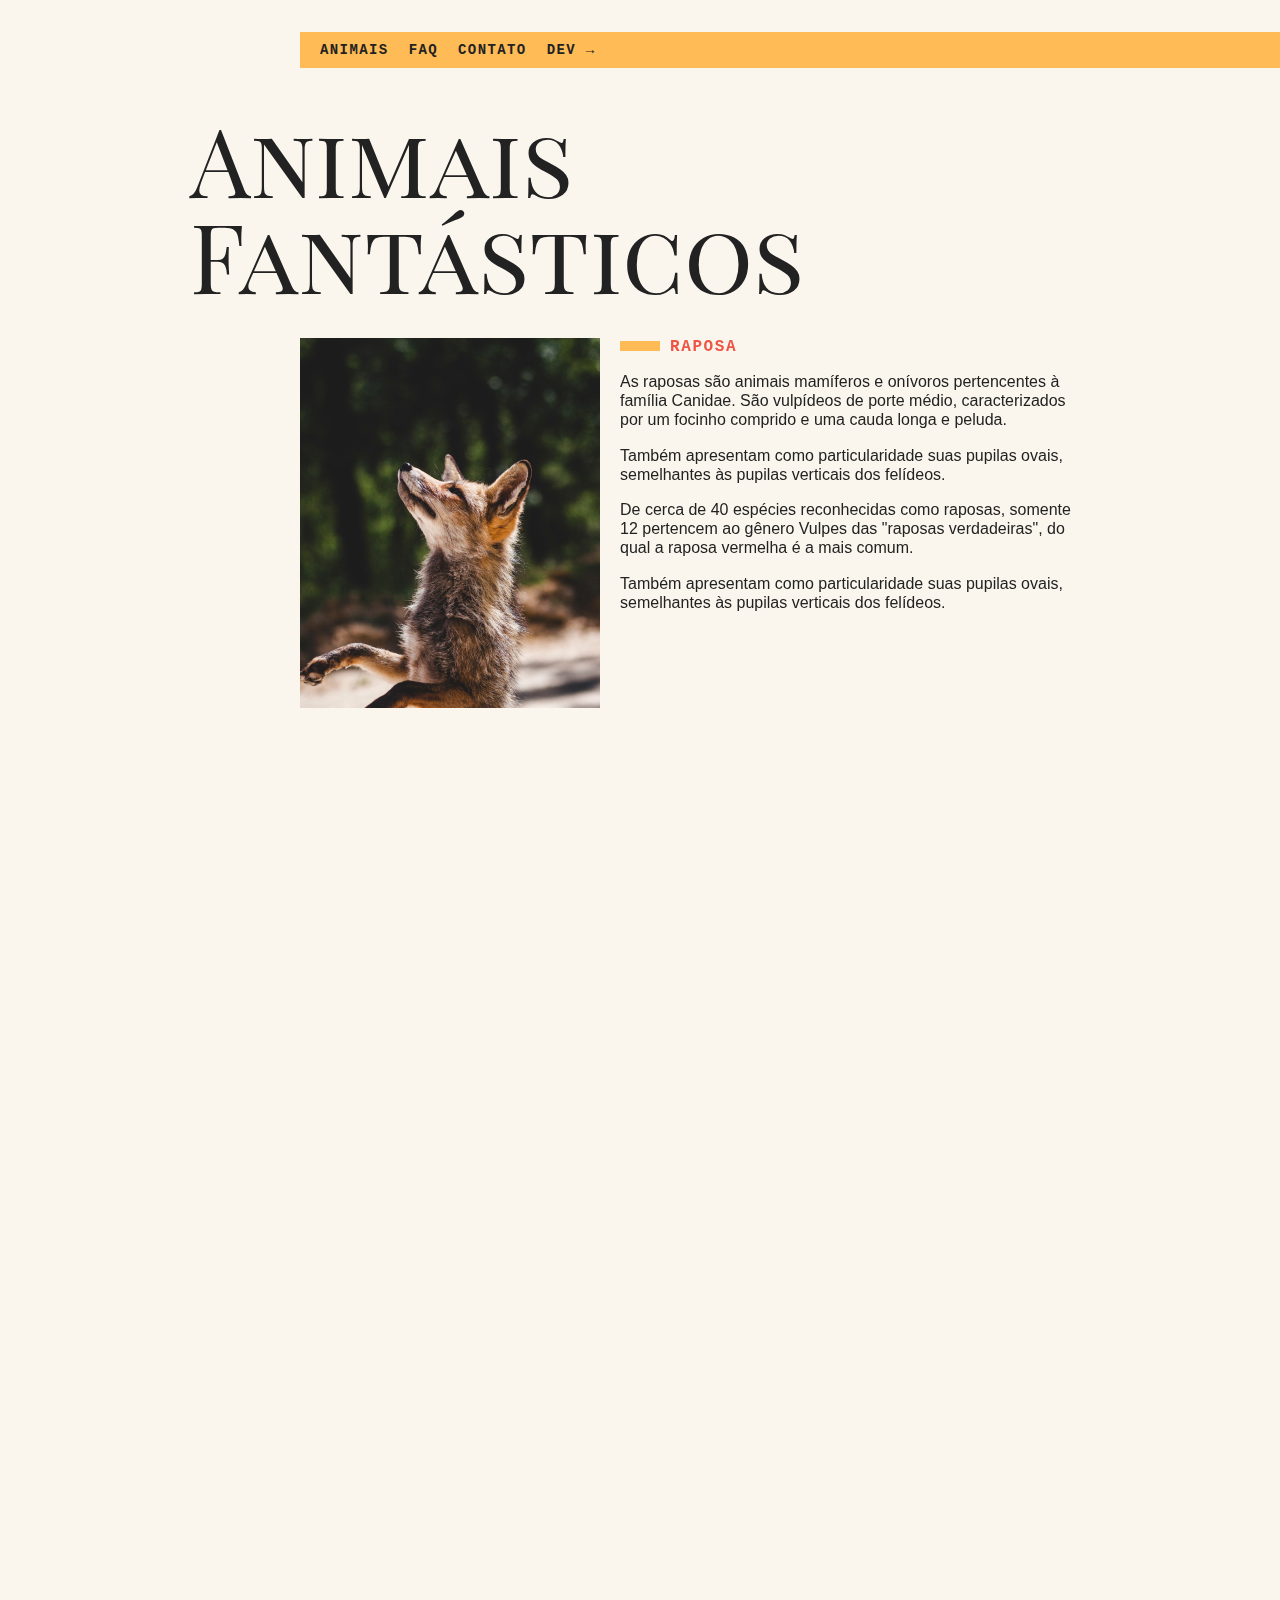
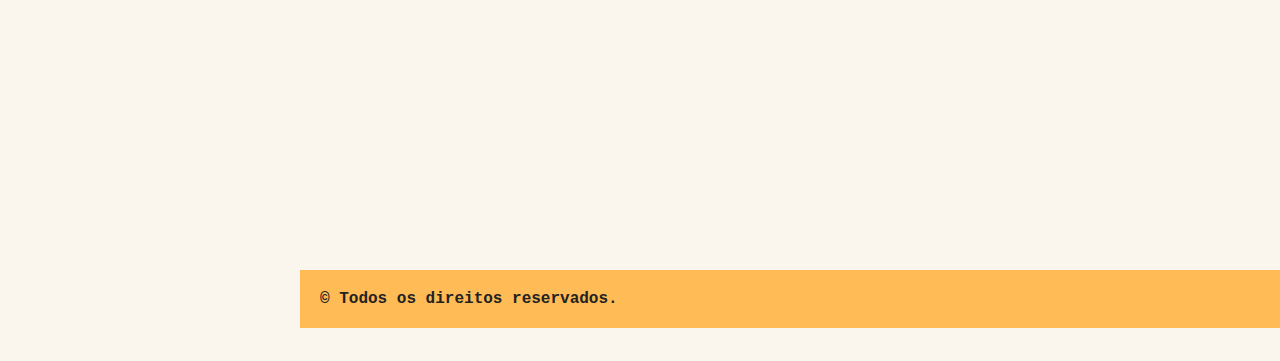
<file: sites/animais-fantastico/index.html>
<!DOCTYPE html>
<html>
<head>
  <meta charset="utf-8" />
  <meta http-equiv="X-UA-Compatible" content="IE=edge">
  <title>Animais Fantásticos</title>
  <meta name="viewport" content="width=device-width, initial-scale=1">
  <link href="https://fonts.googleapis.com/css?family=Playfair+Display+SC" rel="stylesheet">
  <link rel="stylesheet" type="text/css" href="css/style.css" />
  <script>document.documentElement.className += ' js';</script>
</head>
<body>
  <nav class="menu js-menu">
    <ul>
      <li><a href="#animais">Animais</a></li>
      <li><a href="#faq">Faq</a></li>
      <li><a href="#contato">Contato</a></li>
      <li><a href="https://www.origamid.com/">Dev →</a></li>
    </ul>
  </nav>
  <section class="grid-section animais js-scroll" id="animais" data-texto="teste">
    <h1 class="titulo">Animais Fantásticos</h1>
    <ul class="animais-lista js-tabmenu">
      <li>
        <img src="img/imagem1.jpg" alt="Raposa">
      </li>
      <li>
        <img src="img/imagem2.jpg">
      </li>
      <li>
        <img src="img/imagem3.jpg">
      </li>
      <li>
        <img src="img/imagem4.jpg">
      </li>
      <li>
        <img src="img/imagem5.jpg">
      </li>
      <li>
        <img src="img/imagem6.jpg">
      </li>
    </ul>
    <div class="animais-descricao js-tabcontent">
      <section>
        <h2>Raposa</h2>
        <p>As raposas são animais mamíferos e onívoros pertencentes à família Canidae. São vulpídeos de porte médio, caracterizados
          por um focinho comprido e uma cauda longa e peluda.</p>
        <p>Também apresentam como particularidade suas pupilas ovais, semelhantes às pupilas verticais dos felídeos.</p>
        <p>De cerca de 40 espécies reconhecidas como raposas, somente 12 pertencem ao gênero Vulpes das "raposas verdadeiras", do
          qual a raposa vermelha é a mais comum.</p>
        <p>Também apresentam como particularidade suas pupilas ovais, semelhantes às pupilas verticais dos felídeos.</p>
      </section>
      
      <section>
        <h2>Esquilo</h2>
        <p>As raposas são animais mamíferos e onívoros pertencentes à família Canidae. São vulpídeos de porte médio, caracterizados
          por um focinho comprido e uma cauda longa e peluda.</p>
        <p>Também apresentam como particularidade suas pupilas ovais, semelhantes às pupilas verticais dos felídeos.</p>
        <p>De cerca de 40 espécies reconhecidas como raposas, somente 12 pertencem ao gênero Vulpes das "raposas verdadeiras", do
          qual a raposa vermelha é a mais comum.</p>
        <p>Também apresentam como particularidade suas pupilas ovais, semelhantes às pupilas verticais dos felídeos.</p>
      </section>
      <section>
        <h2>Urso</h2>
        <p>As raposas são animais mamíferos e onívoros pertencentes à família Canidae. São vulpídeos de porte médio, caracterizados
          por um focinho comprido e uma cauda longa e peluda.</p>
        <p>Também apresentam como particularidade suas pupilas ovais, semelhantes às pupilas verticais dos felídeos.</p>
        <p>De cerca de 40 espécies reconhecidas como raposas, somente 12 pertencem ao gênero Vulpes das "raposas verdadeiras", do
          qual a raposa vermelha é a mais comum.</p>
        <p>Também apresentam como particularidade suas pupilas ovais, semelhantes às pupilas verticais dos felídeos.</p>
      </section>
      <section>
        <h2>Lobo</h2>
        <p>As raposas são animais mamíferos e onívoros pertencentes à família Canidae. São vulpídeos de porte médio, caracterizados
          por um focinho comprido e uma cauda longa e peluda.</p>
        <p>Também apresentam como particularidade suas pupilas ovais, semelhantes às pupilas verticais dos felídeos.</p>
        <p>De cerca de 40 espécies reconhecidas como raposas, somente 12 pertencem ao gênero Vulpes das "raposas verdadeiras", do
          qual a raposa vermelha é a mais comum.</p>
        <p>Também apresentam como particularidade suas pupilas ovais, semelhantes às pupilas verticais dos felídeos.</p>
      </section>
      <section>
        <h2>Macaco</h2>
        <p>As raposas são animais mamíferos e onívoros pertencentes à família Canidae. São vulpídeos de porte médio, caracterizados
          por um focinho comprido e uma cauda longa e peluda.</p>
        <p>Também apresentam como particularidade suas pupilas ovais, semelhantes às pupilas verticais dos felídeos.</p>
        <p>De cerca de 40 espécies reconhecidas como raposas, somente 12 pertencem ao gênero Vulpes das "raposas verdadeiras", do
          qual a raposa vermelha é a mais comum.</p>
        <p>Também apresentam como particularidade suas pupilas ovais, semelhantes às pupilas verticais dos felídeos.</p>
      </section>
      <section>
        <h2>Leão</h2>
        <p>As raposas são animais mamíferos e onívoros pertencentes à família Canidae. São vulpídeos de porte médio, caracterizados
          por um focinho comprido e uma cauda longa e peluda.</p>
        <p>Também apresentam como particularidade suas pupilas ovais, semelhantes às pupilas verticais dos felídeos.</p>
        <p>De cerca de 40 espécies reconhecidas como raposas, somente 12 pertencem ao gênero Vulpes das "raposas verdadeiras", do
          qual a raposa vermelha é a mais comum.</p>
        <p>Também apresentam como particularidade suas pupilas ovais, semelhantes às pupilas verticais dos felídeos.</p>
      </section>
    </div>
  </section>

  <section class="grid-section faq js-scroll" id="faq">
    <h1 class="titulo">FAQ</h1>
    <dl class="faq-lista js-accordion">
      <dt>Qual a idade dos animais?</dt>
      <dd>As raposas são animais mamíferos e onívoros pertencentes à família Canidae. São vulpídeos de porte médio, caracterizados por um focinho comprido e uma cauda longa e peluda.</dd>
      <dt>Eles são fantásticos?</dt>
      <dd>Também apresentam como particularidade suas pupilas ovais, semelhantes às pupilas verticais dos felídeos.</dd>
      <dt>Qual a diferença?</dt>
      <dd>As raposas são animais mamíferos e onívoros pertencentes à família Canidae. São vulpídeos de porte médio, caracterizados por um focinho comprido e uma cauda longa e peluda.</dd>
      <dt>Como proteger?</dt>
      <dd>Também apresentam como particularidade suas pupilas ovais, semelhantes às pupilas verticais dos felídeos.</dd>
    </dl>
  </section>

  <section class="grid-section contato js-scroll" id="contato">
    <h1 class="titulo">Contato</h1>
    <div class="mapa">
      <img src="img/mapa.png">
    </div>
    <ul class="dados">
      <li>luizhenriquejob4@gmail.com</li>
      <li>+55 (21) 99637-8849</li>
      <li>Rua (...), nº 21</li>
      <li>Rio de Janeiro - RJ</li>
    </ul>
  </section>

  <footer class="copy">
    <p>© Todos os direitos reservados.</p>
  </footer>

  <script src="script.js"></script>  
</body>
</html>
</file>
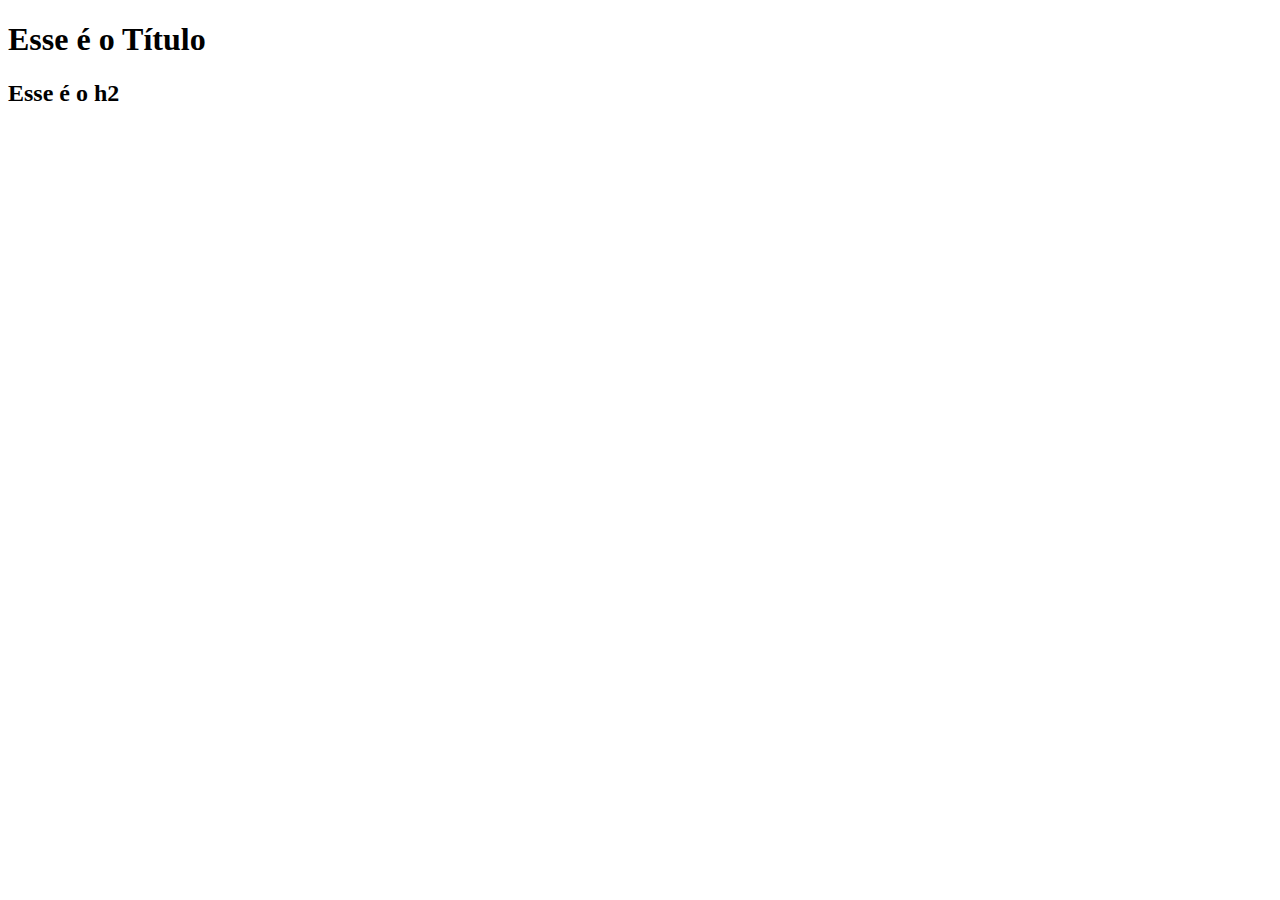
<file: doom para iniciantes/03-dom-para-iniciantes/0301-o-que-e-o-dom/index.html>
<!DOCTYPE html>
<html lang="en">
<head>
  <meta charset="UTF-8">
  <meta name="viewport" content="width=device-width, initial-scale=1.0">
  <meta http-equiv="X-UA-Compatible" content="ie=edge">
  <title>O que é o DOM</title>
</head>
<body>
  <h1 class="titulo-principal azul ativo">Esse é o Título</h1>
  <h2 class="ativo">Esse é o h2</h2>
  <script src="script.js"></script>
</body>
</html>
</file>
<file: sites/animais-fantastico/css/style.css>
html.textomaior {
  font-size: 150%;
}



:root{
    --black-color: #222;
    --white-color: #faf6ed;
    --yellow-color: #FB5;
    --orange-color: #E54;
}

body, h1, h2, ul, li, p, dd, dt, dl {
    margin: 0px;
    padding: 0px;
}

img {
    display: block;
    max-width: 100%;
}

ul {
    list-style: none;
}

body {
    background: var(--white-color);
    color: var(--black-color);
    -webkit-font-smoothing: antialiased;
    display: grid;
    grid-template-columns: 1fr 120px minmax(300px, 800px) 1fr;
}

.menu {
    grid-column: 3 / 5;
    margin-top: 2rem;
    margin-bottom: 2rem;
    background: var(--yellow-color);
}

.menu ul {
    display: flex;
    flex-wrap: wrap;
    padding: 10px;
}

.menu li a {
    display: block;
    padding-inline-start: 10px;
    margin-right: 10px;
    color: var(--black-color);
    text-decoration: none;
    font-family: 'IBM Plex Mono', monospace;
    font-weight: bold;
    text-transform: uppercase;
    font-size: 0.875rem;
    letter-spacing: .1em;
}

.grid-section {
    grid-column: 2 / 4;
    width: 100%;
    box-sizing: border-box;
    padding: 10px;
    display: grid;
    grid-template-columns: 90px 300px 1fr;
    grid-gap: 20px;
    margin-bottom: 4rem;
}

.titulo {
    font-family: 'Playfair Display SC', georgia;
    font-size: 6rem;
    line-height: 1;
    font-weight: 400;
    margin-bottom: 1rem;
    grid-column: 1 / 4;
}

.animais h2 {
    font-family: 'IBM Plex Mono', monospace;
    font-size: 1rem;
    text-transform: uppercase;
    letter-spacing: .1em;
    margin-bottom: 1rem;
    color: var(--orange-color);
  }

.animais h2::before {
    content: '';
    display: inline-block;
    width: 40px;
    height: 10px;
    margin-right: 10px;
    background: var(--yellow-color);
}

.animais p {
    font-family: Helvetica, Arial;
    line-height: 1.2;
    margin-bottom: 1rem;
}

.animais-lista {
    height: 370px;
    overflow: scroll;
    grid-column: 2;
}

.animais-lista li{
  cursor: pointer;
}

.animais-lista::-webkit-scrollbar {
    width: 18px;
}

.animais-lista::-webkit-scrollbar-thumb {
    background: var(--yellow-color);
    border-left: 4px solid var(--white-color);
    border-right: 4px solid var(--white-color);
}
  
.animais-lista::-webkit-scrollbar-track {
    background: var(--white-color);
}

.animais-descricao {
    grid-column: 3;
}

.animais-descricao section {
    margin-bottom: 3rem;
}

.faq-lista {
    grid-column: 2 / 4;
}

.faq-lista dt {
    font-family: 'IBM Plex Mono', monospace;
    font-weight: bold;
    margin-top: 2rem;
    margin-bottom: .5rem;
    color: var(--orange-color);
}

.faq-lista dt::before {
    content: '';
    display: inline-block;
    width: 20px;
    height: 10px;
    margin-right: 10px;
    background: var(--yellow-color);
}


.faq-lista dd {
    font-family: Helvetica, Arial;
    margin-bottom: .5rem;
    margin-left: 30px;
  }
  
  .mapa {
    grid-column: 2;
  }
  
  .dados {
    grid-column: 3;
  }
  
  .dados li {
    margin-bottom: 1rem;
    font-family: Helvetica, Arial;
  }
  
  .dados li::before {
    content: '';
    display: inline-block;
    width: 20px;
    height: 10px;
    margin-right: 10px;
    background: var(--yellow-color);
  }
  
  .copy {
    grid-column: 3/5;
    margin-bottom: 2rem;
    background: var(--yellow-color);
  }
  
  .copy p {
    padding: 20px;
    font-family: 'IBM Plex Mono', monospace;
    font-weight: bold;
  }
  
  @media (max-width: 700px) {
    body {
      grid-template-columns: 1fr;
    }
    .menu, .grid-section, .copy {
      grid-column: 1;
    }
    .grid-section {
      grid-template-columns: 100px 1fr;
      grid-gap: 10px;
    }
    .animais-lista {
      grid-column: 1;
    }
    .faq-lista, .dados, .mapa {
      grid-column: 1 / 3;
    }
    .grid-section h1 {
      font-size: 3rem;
    }
    .menu {
      margin-top: 0px;
    }
    .copy {
      margin-bottom: 0px;
    }
  }

  .js .js-tabcontent section {
    display: none;
  }

  .js-tabcontent section.ativo{
    display: block !important;
    animation: show .9s forwards;
  }

  @keyframes show {
    from {
      opacity: 0;
      transform: matrix3d(-39px, 0, 0);
    }
    to {
      opacity: 1;
      transform: matrix3d(0, 0, 0);
    }
  }

  .js .js-accordion dd{
    display: none;
  }

  .js-accordion dt::after{
    content: '⮧';
    color: var(--yellow-color);
    margin-left: 10px;
  }

  .js-accordion dt.ativo::after{
    content: '⮥ ';
  }

  .js-accordion dd.ativo {
    display: block;
    animation: slideDown .5s forwards;
  }

  @keyframes slideDown {
    from{
      opacity: 0;
      max-height: 0;
    }
    to {
      opacity: 1;
      max-height: 200px;
    }
  }

  .js .js-scroll {
    opacity: 0;
    transform: translate3d(-30px, 0, 0);
  }

  .js .js-scroll.ativo {
    opacity: 1;
    transform: translate3d(0, 0, 0);
    transition: .3s;
  }
</file>
